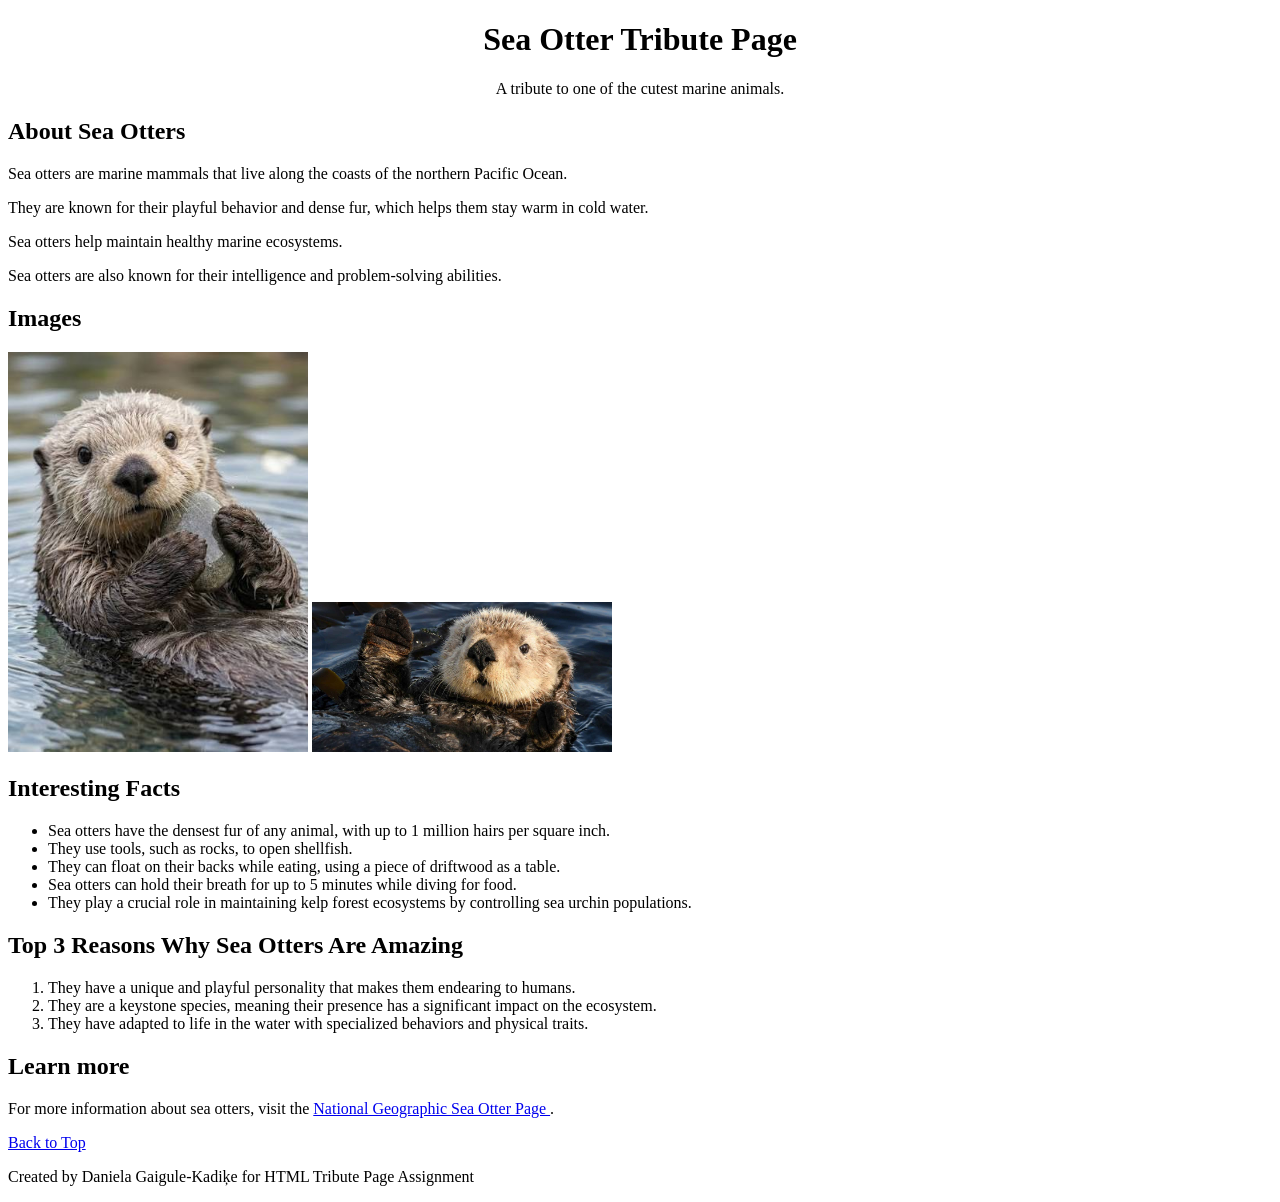
<file: index.html>
<!DOCTYPE html>
<html lang="en">
 <head>
  <meta charset="UTF-8" />
  <meta name="description" content="Tribute Page for Sea Otter">
  <meta name="author" content="D. Gaigule-Kadiķe">
  <meta name="viewport" content="width=device-width, initial-scale=1.0">
 
  <title>Sea Otter Tribute Page</title>
 </head>

    <body>

        <header style="text-align: center;">
    <h1 id="top">Sea Otter Tribute Page</h1>
    <p>A tribute to one of the cutest marine animals.</p>
</header>
        
        <main>

            <h2>About Sea Otters</h2>

            <p>Sea otters are marine mammals that live along the coasts of the northern Pacific Ocean. 
            <p>They are known for their playful behavior and dense fur, which helps them stay warm in cold water.</p>
            <p> Sea otters help maintain healthy marine ecosystems.</p>
            <p> Sea otters are also known for their intelligence and problem-solving abilities.</p>
           <h2>Images</h2>

<img src="image1.jpg" alt="Sea Otter" width="300">
<img src="image2.jpg" alt="Sea Otter" width="300">




             <h2> Interesting Facts</h2>

             <ul>
                <li>Sea otters have the densest fur of any animal, with up to 1 million hairs per square inch.</li>
                <li>They use tools, such as rocks, to open shellfish.</li>
                <li>They can float on their backs while eating, using a piece of driftwood as a table.</li>
                <li>Sea otters can hold their breath for up to 5 minutes while diving for food.</li>
                <li>They play a crucial role in maintaining kelp forest ecosystems by controlling sea urchin populations.</li>
             </ul>

             <h2> Top 3 Reasons Why Sea Otters Are Amazing</h2>
                <ol>
                    <li>They have a unique and playful personality that makes them endearing to humans.</li>
                    <li>They are a keystone species, meaning their presence has a significant impact on the ecosystem.</li>
                    <li>They have adapted to life in the water with specialized behaviors and physical traits.</li>
                </ol>

                    <h2>Learn more</h2>
                    
<p>
    For more information about sea otters, visit the
    <a href="https://www.nationalgeographic.com/animals/mammals/facts/sea-otter" target="_blank">
        National Geographic Sea Otter Page
    </a>.
</p>

<p>
   <a href="#top">Back to Top</a>
</p>
            </main>
        <footer>
            <p>Created by Daniela Gaigule-Kadiķe for HTML Tribute Page Assignment</p>
        </footer>
    </body>
</html>
</file>
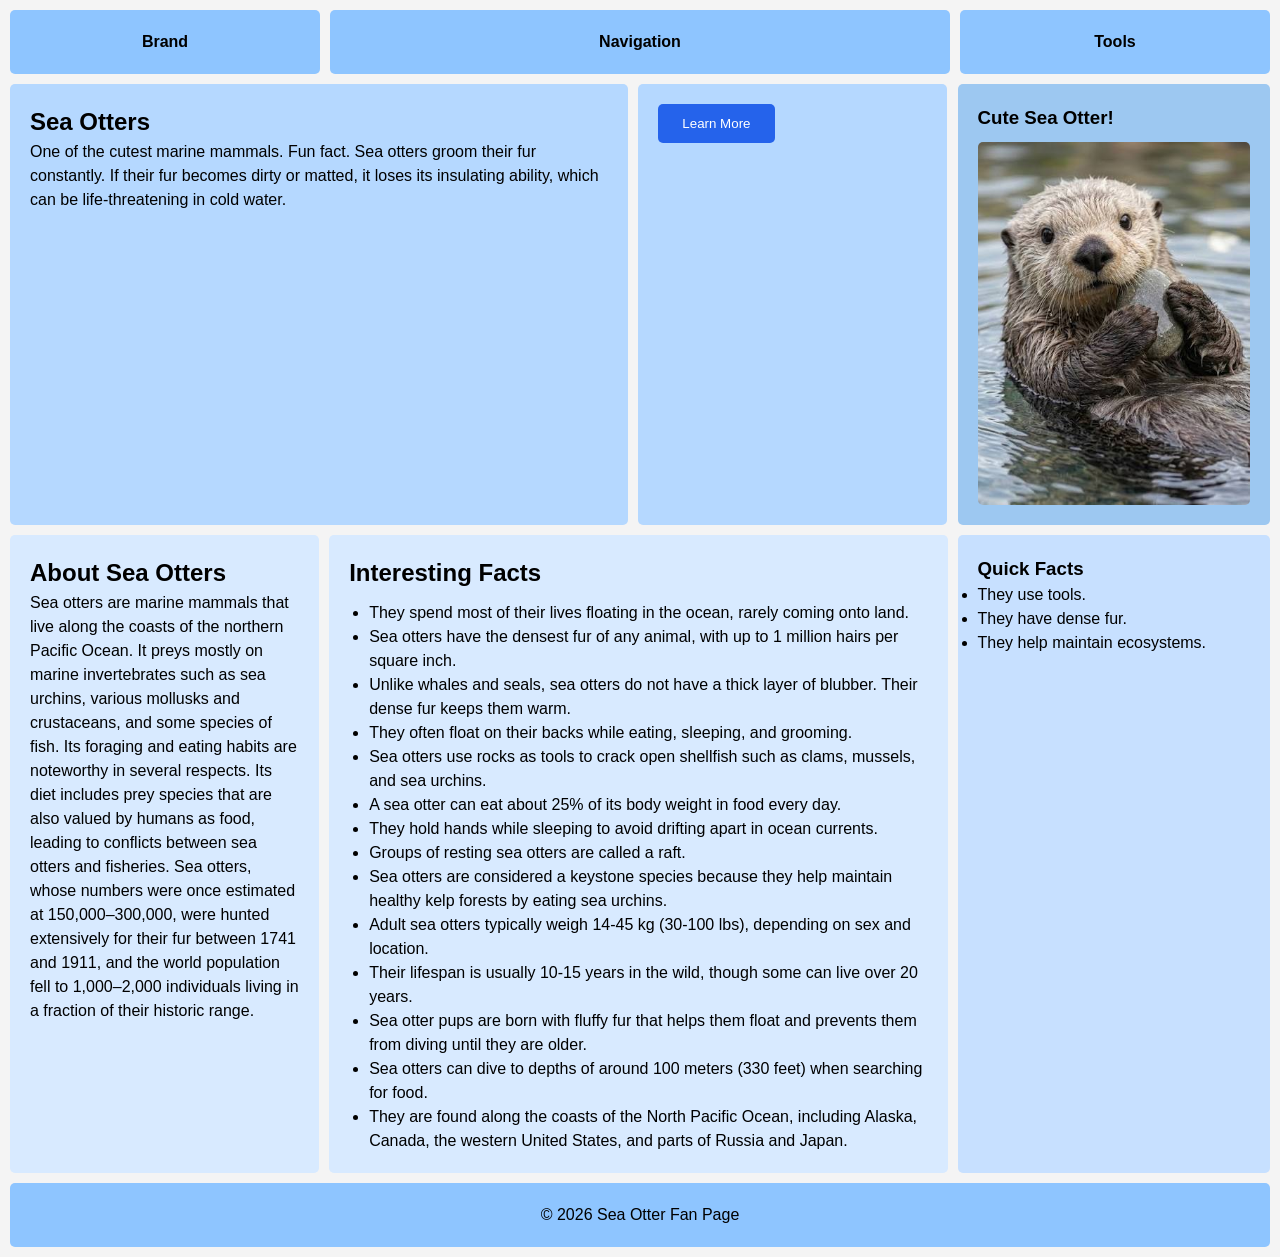
<file: hw2.html>
<!DOCTYPE html>
<html lang="en">
<head>
    <meta charset="UTF-8">
    <meta name="viewport" content="width=device-width, initial-scale=1.0">
    <title>HW2 Responsive Layout</title>
    <link rel="stylesheet" href="style.css">
</head>
<body>

<div class="container">

    <header class="header">
        <div class="brand">Brand</div>
        <div class="nav">Navigation</div>
        <div class="tools">Tools</div>
    </header>

    <section class="hero">

        <div class="hero-feature">
            <h2>Sea Otters</h2>
            <p>
            One of the cutest marine mammals.
            Fun fact. Sea otters groom their fur constantly. If their fur becomes dirty or matted, it loses its insulating ability, which can be life-threatening in cold water.
            </p>
        </div>

        <div class="hero-action">
            <button>Learn More</button>
        </div>

    </section>

   <aside class="ad">
    <h3>Cute Sea Otter!</h3>
    <img src="image1.jpg" alt="Sea Otter">
</aside>

<aside class="ad2">
    <h3>Sea Otter Conservation</h3>
    <img src="image3.jpg" alt="Sea Otter Conservation">
</aside>
    <main class="body">

        <article class="article-feature">

            <h2>About Sea Otters</h2>

            <p>
                Sea otters are marine mammals that
                live along the coasts of the northern
                Pacific Ocean.  It preys mostly on marine invertebrates such as sea urchins, various mollusks and crustaceans, and some species of fish. Its foraging and eating habits are noteworthy in several respects.
                Its diet includes prey species that are also valued by humans as food, leading to conflicts between sea otters and fisheries.
                Sea otters, whose numbers were once estimated at 150,000–300,000, were hunted extensively for their fur between 1741 and 1911, and the world population fell to 1,000–2,000 individuals living in a fraction of their historic range.
            </p>

        </article>

        <section class="article-list">

            <h2>Interesting Facts</h2>
            <ul>
                <li>They spend most of their lives floating in the ocean, rarely coming onto land.</li>
                <li>Sea otters have the densest fur of any animal, with up to 1 million hairs per square inch.</li>
                <li>Unlike whales and seals, sea otters do not have a thick layer of blubber. Their dense fur keeps them warm.</li>
                <li>They often float on their backs while eating, sleeping, and grooming.</li>
                <li>Sea otters use rocks as tools to crack open shellfish such as clams, mussels, and sea urchins.</li>
                <li>A sea otter can eat about 25% of its body weight in food every day.</li>
                <li>They hold hands while sleeping to avoid drifting apart in ocean currents.</li>
                <li>Groups of resting sea otters are called a raft.</li>
                <li>Sea otters are considered a keystone species because they help maintain healthy kelp forests by eating sea urchins.</li>
                <li>Adult sea otters typically weigh 14-45 kg (30-100 lbs), depending on sex and location.</li>
                <li>Their lifespan is usually 10-15 years in the wild, though some can live over 20 years.</li>
                <li>Sea otter pups are born with fluffy fur that helps them float and prevents them from diving until they are older.</li>
                <li>Sea otters can dive to depths of around 100 meters (330 feet) when searching for food.</li>
                <li>They are found along the coasts of the North Pacific Ocean, including Alaska, Canada, the western United States, and parts of Russia and Japan.</li>
            </ul>
       
            

        </section>

    </main>

    <aside class="sidebar">

        <h3>Quick Facts</h3>
<ul>
                <li>They use tools.</li>
                <li>They have dense fur.</li>
                <li>They help maintain ecosystems.</li>
            </ul>
       
         
    </aside>

    <footer class="footer">
        © 2026 Sea Otter Fan Page
    </footer>

</div>

</body>
</html>
</file>
<file: style.css>
/* RESET */

* {
    margin: 0;
    padding: 0;
    box-sizing: border-box;
}

/* GENERAL*/

body {
    font-family: Arial, sans-serif;
    background-color: #f4f4f4;
    padding: 10px;
    line-height: 1.5;
}

.container {
    display: grid;
    gap: 10px;

    grid-template-areas:
        "header"
        "hero"
        "body"
        "ad"
        "sidebar"
        "footer";
}

/* GRID AREAS */

.header {
    grid-area: header;
}

.hero {
    grid-area: hero;
}

.body {
    grid-area: body;
}

.ad,
.ad2 {
    grid-area: ad;
}

.sidebar {
    grid-area: sidebar;
}

.footer {
    grid-area: footer;
}

/* HEADER */

.header {
    display: grid;
    grid-template-columns: 1fr 2fr 1fr;
    gap: 10px;
}

.brand,
.nav,
.tools {
    background-color: #8ec5ff;
    padding: 20px;
    text-align: center;
    font-weight: bold;
    border-radius: 5px;
}

/* HERO */


.hero {
    display: grid;
    gap: 10px;
}

.hero-feature,
.hero-action {
    background-color: #b5d8ff;
    padding: 20px;
    border-radius: 5px;
}

   /*BUTTON*/

button {
    padding: 12px 24px;
    border: none;
    border-radius: 5px;
    background-color: #2563eb;
    color: white;
    cursor: pointer;
    transition: all 0.3s ease;
}

button:hover {
    transform: scale(1.1);
    box-shadow: 0 5px 15px rgba(0,0,0,0.3);
}

   /*MAIN CONTENT*/


.body {
    display: grid;
    gap: 10px;
}

.article-feature,
.article-list {
    background-color: #d8eaff;
    padding: 20px;
    border-radius: 5px;
}

.article-list ul {
    margin-left: 20px;
    margin-top: 10px;
}

 /*ADVERTISEMENT*/

.ad,
.ad2 {
    background-color: #9dc8f1;
    padding: 20px;
    border-radius: 5px;
}

.ad h3,
.ad2 h3 {
    margin-bottom: 10px;
}

.ad img,
.ad2 img {
    width: 100%;
    display: block;
    border-radius: 5px;
    margin-top: 10px;
}

/* Desktop & Tablet */
.ad {
    display: block;
}

.ad2 {
    display: none;
}

/* Mobile */
@media (max-width: 575px) {

    .ad {
        display: none;
    }

    .ad2 {
        display: block;
    }

}

   /*SIDEBAR*/


.sidebar {
    background-color: #c7e0ff;
    padding: 20px;
    border-radius: 5px;
}


   /*FOOTER*/


.footer {
    background-color: #8ec5ff;
    padding: 20px;
    text-align: center;
    border-radius: 5px;
}

  /* TABLET>=576px*/

@media (min-width: 576px) {

    .body {
        grid-template-columns: 1fr 1fr;
    }
}

/* DESKTOP>=992px */

@media (min-width: 992px) {

    .container {

        grid-template-columns: 3fr 1fr;

        grid-template-areas:
            "header header"
            "hero ad"
            "body sidebar"
            "footer footer";
    }

    .hero {

        grid-template-columns: 2fr 1fr;
    }

    .body {

        grid-template-columns: 1fr 2fr;
    }
}
</file>
